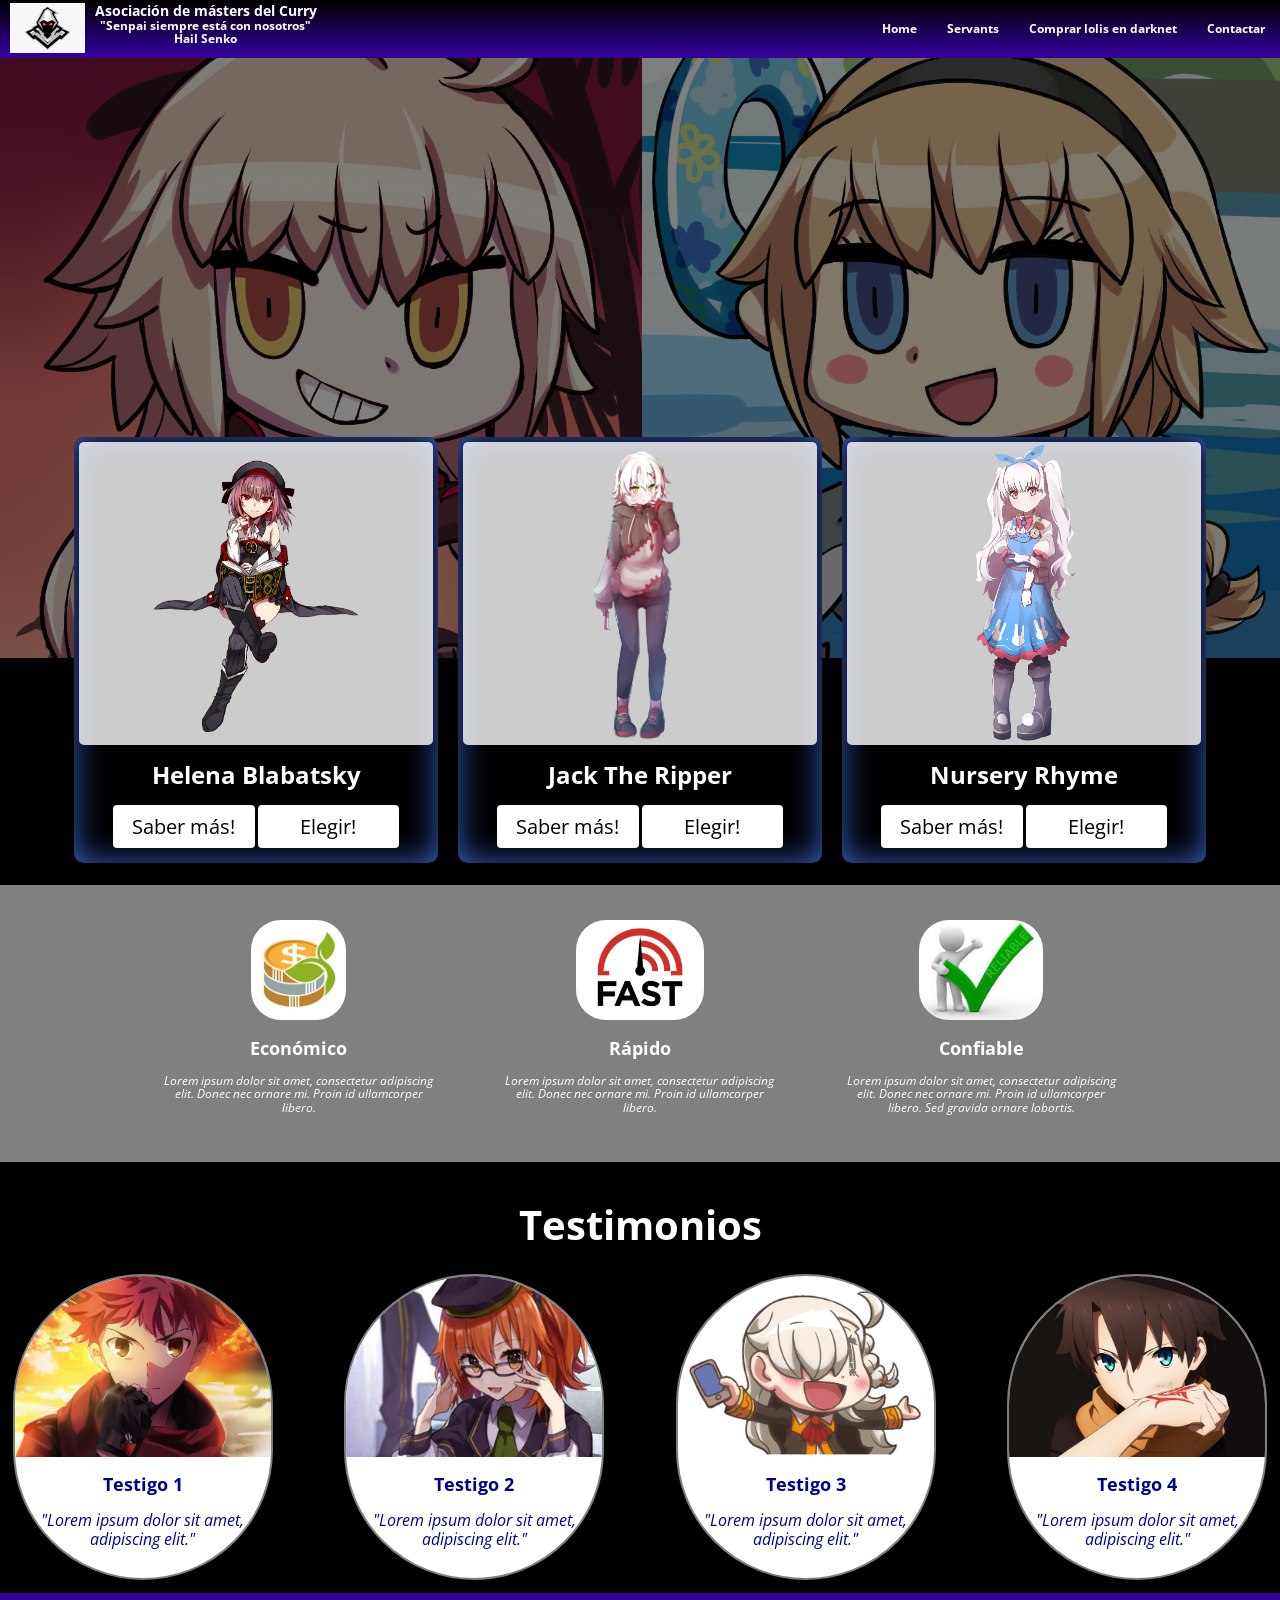
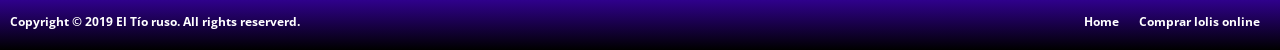
<file: index.html>
<!DOCTYPE html>
<html lang="es" dir="ltr">
    <head>
        <link rel="shortcut icon" href="images\logo.png">
        <meta charset="utf-8">
        <meta name="viewport" content="width=device-width, initial-scale=1.0">
        <meta http-equiv="X-UA-Compatible" content="ie=edge">
        <title>Brand</title>
        <link rel="stylesheet" href="https://cdnjs.cloudflare.com/ajax/libs/font-awesome/4.7.0/css/font-awesome.min.css">
        <link rel="stylesheet" href="css/normalize.css">
        <link rel="stylesheet" href="css/estilos.css">
        <link rel="stylesheet" href="css/animation.css">
    </head>
    <body>
        <!--NAVBAR-->
        <div class="header fadeInDown" id="navBarMenu">
            <div class="brandImage">
                <a href="index.html">
                <img src="images\logo.png" alt="">
                </a>
                <div class="textLogo">
                    <h3>Asociación de másters del Curry</h3>
                    <h4>"Senpai siempre está con nosotros"</h4>
                    <h4>Hail Senko</h4>
                </div>
            </div>
            <div class="navOptions" id="navOptions">
                <a href="index.html">Home</a>
                <a href="producto.html">Servants</a>
                <a href="https://twitter.com/kzenedark">Comprar lolis en darknet</a>
                <a href="http://api.whatsapp.com/send?phone=+51991668565&amp;text=Buenas,+me+gustaria+tener+más+información+del+producto" target="_blank" >Contactar</a>
                <a href="javascript:void(0);" class="iconoMenu" onclick="myFunction()">
                    <i class="fa fa-bars"></i>
                </a>
            </div>
        </div>
        <!--/NAVBAR-->
        <!--MAIN-->
        <main class="content" id="seccionPrincipal">
            <div class="presentacion">
                <div class="overlay">
                    <h1 class="fadeIn">Semana de servants lolis....</h1>
                </div>
            </div>
        </main>
        <!--/MAIN-->
        <!-- Servicios -->
        <div class="servicios">
            <div class="servicio fadeInUp">
                <div class="content">
                    <div class="imagen">
                        <img src="images\helena_b_richardkazuta.png">
                    </div>
                    <h1>Helena Blabatsky</h1>
                    <input type="button" value="Saber más!" class="btnItem" onclick="window.location='producto.html#helena'">
                    <input type="button" value="Elegir!" class="btnItem" onclick="window.location='venta_helena.html'">
                </div>
            </div>
            <div class="servicio fadeInUp">
                <div class="content">
                    <div class="imagen">
                        <img src="images\JTR.png">
                    </div>
                    <h1>Jack The Ripper</h1>
                    <input type="button" value="Saber más!" class="btnItem" onclick="window.location='producto.html#jack'">
                    <input type="button" value="Elegir!" class="btnItem" onclick="window.location='venta_jack.html'">
                </div>
            </div>
            <div class="servicio fadeInUp">
                <div class="content">
                    <div class="imagen">
                        <img src="images\ALICE.png">
                    </div>
                    <h1>Nursery Rhyme</h1>
                    <input type="button" value="Saber más!" class="btnItem" onclick="window.location='producto.html#nursery'">
                    <input type="button" value="Elegir!" class="btnItem" onclick="window.location='venta_nursery.html'">
                </div>
            </div>
        </div>
        <!-- /Servicios -->

        <!-- Atributos -->

        <div class="atributos">
            <div class="atributo">
                <div class="content">
                    <div class="imagen">
                        <img src="images\cash.jpg">
                    </div>
                    <h2>Económico</h2>
                    <p>Lorem ipsum dolor sit amet, consectetur adipiscing elit.
                        Donec nec ornare mi. Proin id ullamcorper libero.
                    </p>
                </div>
            </div>
            <div class="atributo">
                <div class="content">
                    <div class="imagen">
                        <img src="images\fast.jpg">
                    </div>
                    <h2>Rápido</h2>
                    <p>Lorem ipsum dolor sit amet, consectetur adipiscing elit.
                        Donec nec ornare mi. Proin id ullamcorper libero.
                    </p>
                </div>
            </div>
            <div class="atributo">
                <div class="content">
                    <div class="imagen">
                      <img src="images\reliable.jpg">
                    </div>
                    <h2>Confiable</h2>
                    <p>Lorem ipsum dolor sit amet, consectetur adipiscing elit.
                        Donec nec ornare mi. Proin id ullamcorper libero.
                        Sed gravida ornare lobortis.
                    </p>
                </div>
            </div>
        </div>
        <!-- /Atributos -->

        <!-- Menciones -->
        <div class="mencionesFondo">
            <h1>Testimonios</h1>
            <div class="menciones">
                <div class="mencion">
                    <div class="imagen">
                        <img src="images\Shirou.jpg">
                    </div>
                    <h2>Testigo 1</h2>
                    <p>"Lorem ipsum dolor sit amet, adipiscing elit."</p>
                    <br>
                </div>
                <div class="mencion">
                    <div class="imagen">
                        <img src="images\Gudako.jpg">
                    </div>
                    <h2>Testigo 2</h2>
                    <p>"Lorem ipsum dolor sit amet, adipiscing elit."</p>
                    <br>
                </div>
                <div class="mencion">
                    <div class="imagen">
                        <img src="images\olga.png">
                    </div>
                    <h2>Testigo 3</h2>
                    <p>"Lorem ipsum dolor sit amet, adipiscing elit."</p>
                    <br>
                </div>
                <div class="mencion">
                    <div class="imagen">
                        <img src="images\Gudao.jpg">
                    </div>
                    <h2>Testigo 4</h2>
                    <p>"Lorem ipsum dolor sit amet, adipiscing elit."</p>
                    <br>
                </div>
            </div>
        </div>
        <!-- /Menciones -->
        <!--FOOTER-->
        <div class="footer">
            <div class="copyright">
                Copyright © 2019 El Tío ruso. All rights reserverd.
            </div>
            <div class=footerMenu>
                <ul>
                    <li>Home</li>
                    <li>Comprar lolis online</li>
                </ul>
            </div>
        </div>
        <!--/FOOTER-->
        <script src="js\script.js"></script>
    </body>
</html>
</file>
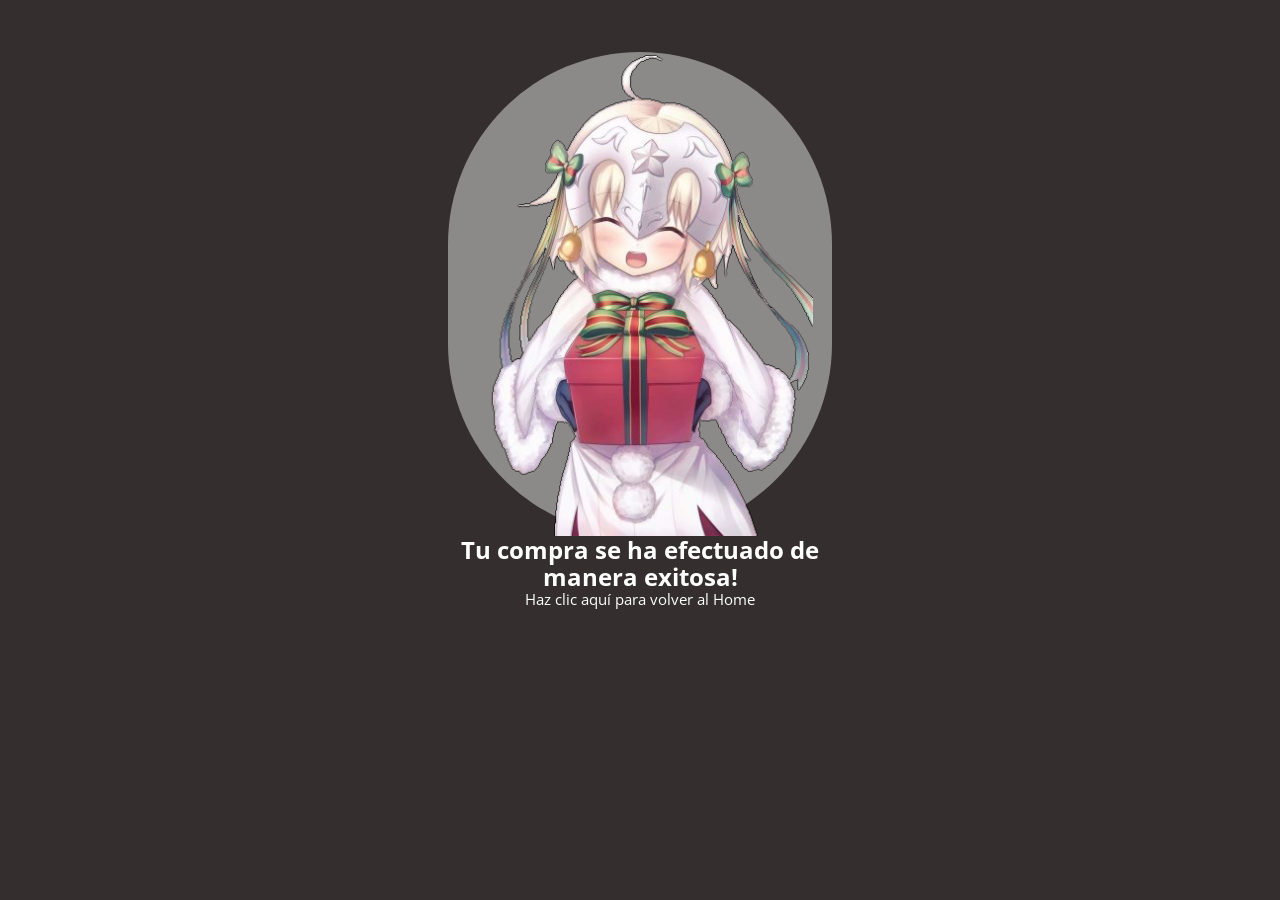
<file: exito.html>
<html lang="es">
    <head>
        <title>Éxito</title>
        <meta charset="UTF-8">
        <meta name="viewport" content="width=device-width, initial-scale=1.0">
        <meta http-equiv="X-UA-Compatible" content="ie=edge">
        <link href="css/normalize.css" rel="stylesheet" type="text/css"/>
        <link href="css/estilos.css" rel="stylesheet" type="text/css"/>
        <link href="css/animation.css" rel="stylesheet" type="text/css"/>
        <link href="css/paypal.css" rel="stylesheet" type="text/css"/>
    </head>
    <body>
        <div class="mainExito">
            <div class="contenidoExito">
                <div class="imagenExito">
                    <img src="images/JASL.png" alt=""/>
                </div>
                <div class="mensajeExito">
                    Tu compra se ha efectuado de manera exitosa!<br>
                </div>
                <a href="index.html">Haz clic aquí para volver al Home</a>
            </div>
        </div>
    </body>
</html>
</file>
<file: css/estilos.css>
@import url('https://fonts.googleapis.com/css?family=Open+Sans:400,700&display=swap');

/*---------------------- VARIABLES ---------------------*/
:root{
  --greenColor: #000000;
  --whiteColor: white;
  --shadow:  inset 0px 0px 34px -3px rgba(67,106,224,1);
}
/* /VARIABLES */

html,body{
  padding: 0;
  margin: 0;
  font-size: 12px;
  font-family: 'Open Sans', sans-serif;
  background-color: black;
  color: white;
}

label{
    font-size: 11px;
}

/*---------------------- MAIN Y FOOTER ---------------------*/

.header{
  background-image: linear-gradient(#000000, #3601a0);
  padding-left: 10px;
  color: var(--whiteColor);
  font-weight: bold;
  display: flex;
  justify-content: space-between;
  align-items: center;
  z-index: 4;
}

.footer{
  background-image: linear-gradient(#3601a0,#000000);
  padding: 10px;
  color: var(--whiteColor);
  font-weight: bold;
  display: flex;
  justify-content: space-between;
  align-items: center;
}

.header .brandImage{
  display: flex;
}

.header .brandImage img{
    max-height: 50px;
    padding-right: 10px;
}

.textLogo h3, h4{
    margin-top: 0;
    margin-bottom: auto;
    text-align: center;
}


.navOptions a{
    color: var(--whiteColor);
    text-decoration: none;
    display: block;
    padding: 22px 15px;
    margin: 0;
    float: left;
}

.navOptions .iconoMenu{
    display: none;
}

.navOptions a:hover{
    color: black;
    background-color: beige;
}

.sticky {
  position: fixed;
  top: 0;
  width: 100%;
}

.footer ul{
    display: flex;
    list-style-type: none;
}

.footer ul li{
    padding-left: 10px;
    padding-right: 10px;
}

.footer li a{
    color: var(--whiteColor);
    text-decoration: none;
}

.footer li a:hover{
    color: black;
}

/* //NAV Y FOOTER */

.tituloSeccion{
    text-align: center;
    font-size: 40px;
}

/*---------------------- PRINCIPAL ---------------------*/

main{
    background-image: url("../images/yac1vfbnnbu21.png");
    background-size: cover; /* HORIZONTAL Y VERTICAL */
    background-position: 50% 50%; /* HORIZONTAL Y VERTICAL */
    background-repeat: no-repeat;
    background-attachment: scroll;
}

main .presentacion{
    height: 600px;
    width: 100%;
    position: relative;
}

.presentacion .overlay{
    position: absolute;
    top: 0;
    bottom: 0;
    left: 0;
    right: 0;
    background-color: rgba(0 ,0 ,0 ,0.5);
    z-index: 1;
}


.overlay h1{
    text-align: center;
    font-size: 40px;
    color: var(--whiteColor);
    margin: 15%;
}

/*---------------------- SERVICIOS ---------------------*/

.servicios{
    padding-bottom: 1%;
    display: flex;
    width: 90%;
    margin-left: 5%;
}

.servicios .servicio{
    flex: auto;
    padding: 0px;
    margin-top: -230px;
    z-index: 2;
    width: 30%;
}

.servicio .content{
    background-color: rgba(0,0,0,1);
    border: 2px;
    border-radius: 10px;
    box-shadow: var(--shadow);
    color: var(--whiteColor);
    padding: 5px 5px 0px 5px;
    margin: 0.75vw;
    text-align: center;
    padding-bottom: 15px;
}

.servicio .content .imagen{
    background-color: rgba(255,255,255,0.8);
    border: 2px;
    border-radius: 5px;
}

.servicio img{
    height: 300px;
}

.btnItem{
    background-color: white;
    border: 2px;
    font-size: 20px;
    width: 40%;
    border-radius: 4px;
    padding: 10px 15px;
    cursor: pointer;
}

.content .btnItem:hover{
    background-color: #9a9a9a;
}

/* //SERVICIOS */

/*---------------------- ATRIBUTOS ---------------------*/
.atributos{
    display: flex;
    justify-content: space-between;
    padding-left: 10%;
    padding-right: 10%;
    background-color: gray;
}

.atributos .atributo{
    width: 50vw;
}

.atributo .content{
    text-align: center;
    margin: 30px;
    padding: 5px;
}

.atributo .content p{
    font-style: italic;
}
.atributo .imagen{

}

.atributo img{
    max-width: 31vw;
    height: 100px;
    border-radius: 30px;
}

/* //ATRIBUTOS */

/*---------------------- MENCIONES ---------------------*/

.mencionesFondo{
    text-align: center;
    padding: 1%;

}

.mencionesFondo h1{
    font-size: 40px;
}

.menciones{
    display: flex;
    justify-content: space-between;

}

.menciones .mencion{
    border: solid 2px gray;
    text-align: center;
    background-color: white;
    color: darkblue;
    max-width: 20vw;
    border-radius: 200px;
    overflow: hidden;
}

.menciones p{
  font-size: 16px;
  font-style: italic;
}

.menciones img{
  width: 20vw;

}
/* //MENCIONES */

/*---------------------- PANTALLA CHICA ---------------------*/

@media (max-width:850px) {
    main .presentacion{
        height: 400px;
        width: 100%;
        position: relative;
    }
    .overlay h1{
        margin: 35% 5% 5% 5%;
    }
    .servicios{
        display: inline;
        height: auto;
    }
    .servicios .servicio{
        margin-top: auto !important;
        width: 100%;
    }
    .servicio .content{
        width: 70% !important;
        margin: 5% auto 2% auto;
    }
    .servicio .content .btnItem{
        width: 70%;
        bottom: 1%;
        left: 15%;
        margin: 5px;
    }

    .atributos{
        display: inherit;
    }

    .atributos .atributo{
        margin: 5% 20%;
    }

    .atributo .content{
        max-width: 40vw !important;
    }

    .atributo img{
        max-width: 20vw !important;
        height: 100px;
        margin: 0 0 0 -10px;
    }

    .menciones{
        display: inline;
    }
    .menciones .mencion{
        margin: 1% auto 1% auto;
        max-width: 60vw !important;
    }
    .mencion img{
        width: 60vw;

    }
}

/*---------------------- RESPONSIVE MENU ---------------------*/

@media screen and (max-width: 850px) {
    .navOptions a:not(:first-child) {display: none;}
    .navOptions a.iconoMenu {
        float: right;
        display: block;
    }
}

@media screen and (max-width: 850px) {
    .navOptions.responsive {position: relative;}
    .navOptions.responsive .iconoMenu {
        right: 0;
        top: 0;
    }
    .navOptions.responsive a {
        float: none;
        display: block;
        text-align: right;
    }
}

@media screen and (max-width: 420px) {
    .textLogo{
        display: none;
    }
}
</file>
<file: css/animation.css>
.fadeIn{
  animation: infinite;
  animation-duration: 2s;
  animation-fill-mode: both;
  -webkit-animation-fill-mode: both;
  animation-name: fadeIn;
}/*!!*/

@keyframes fadeIn {
    0%{
      opacity: 0;
    }50%{
      opacity: 1;
    }100%{
      opacity: 0;
    }

}

.fadeInUp{
  animation-duration: 3s;
  animation-fill-mode: both;
  -webkit-animation-fill-mode: both;
  animation-name: fadeInUp;
}

@keyframes fadeInUp{
  from{
    opacity: 0;
    -webkit-transform: translate3d(0,100%,0);
    transform: translate3d(0,100%,0);
  }to{
    opacity: 1;
    -webkit-transform: translate3d(0,0,0);/*movimiento de los objetos*/
    transform: translate3d(0,0,0);
  }
}


.fadeInDown{
  animation-duration: 1s;
  animation-fill-mode: both;
  -webkit-animation-fill-mode: both;
  animation-name: fadeInDown;
}

@keyframes fadeInDown{
  from{
    opacity: 0;
    -webkit-transform: translate3d(0,-100%,0);
    transform: translate3d(0,-100%,0);
  }to{
    opacity: 1;
    -webkit-transform: translate3d(0,0,0);/*movimiento de los objetos*/
    transform: translate3d(0,0,0);
  }
}
</file>
<file: css/paypal.css>
html,body{
    background-color: #342e2e;
}

.mainExito{
    text-align: center;
    position: relative;
}

.contenidoExito{
    width: 30%;
    height: 100%;
    margin: auto;
    position: absolute;
    left: 35%;
    top: 52px;
}

.contenidoExito a{
    text-decoration: none;
    color: white;
    font-size: 15px;
}

.imagenExito{
    border-radius: 200px 200px 200px 200px;
    background-color: rgba(227, 227, 227, 0.5);
    
}

.imagenExito img{
    width: 90%;
}

.mensajeExito{
    font-weight: bold;
    font-size: 24px;
}
</file>
